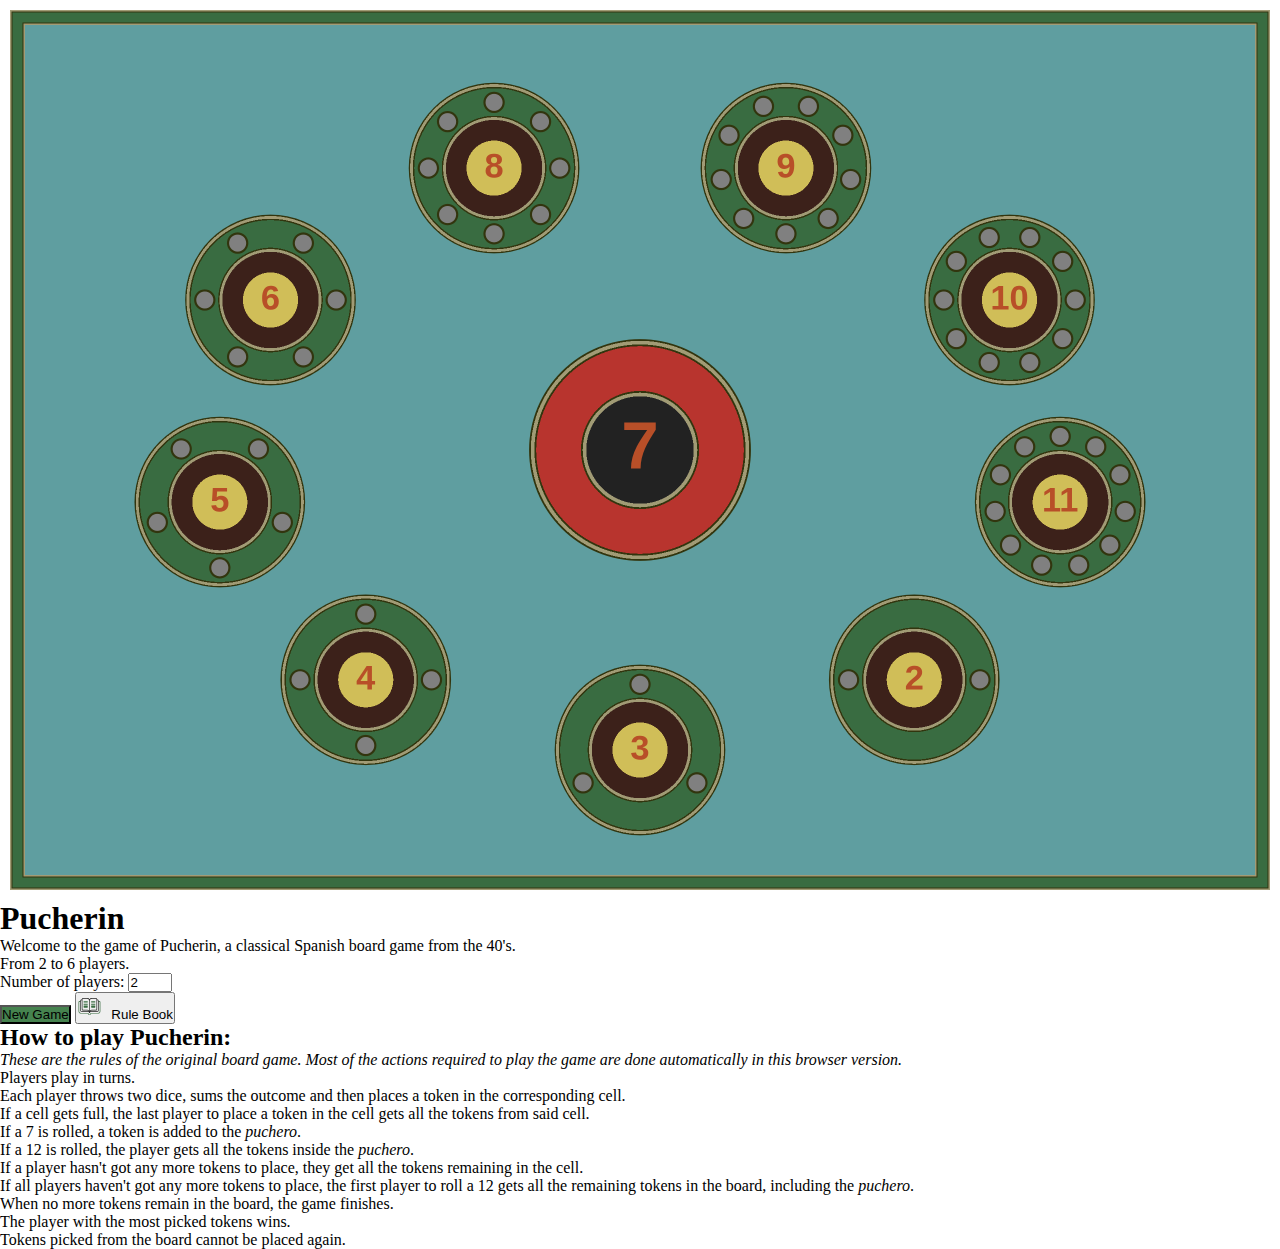
<file: docs/index.html>
<!DOCTYPE html>
<html lang="es">
<head>
  <meta charset="UTF-8">
  <meta http-equiv="X-UA-Compatible"
        content="IE=edge">
  <meta name="viewport"
        content="width=device-width, initial-scale=1.0">
  <title>Pucherin</title>

  <link href="https://cdn.jsdelivr.net/npm/bootstrap@5.2.3/dist/css/bootstrap.min.css"
        rel="stylesheet"
        integrity="sha384-rbsA2VBKQhggwzxH7pPCaAqO46MgnOM80zW1RWuH61DGLwZJEdK2Kadq2F9CUG65"
        crossorigin="anonymous">
  <script src="https://cdn.jsdelivr.net/npm/bootstrap@5.2.3/dist/js/bootstrap.bundle.min.js"
          integrity="sha384-kenU1KFdBIe4zVF0s0G1M5b4hcpxyD9F7jL+jjXkk+Q2h455rYXK/7HAuoJl+0I4"
          crossorigin="anonymous"></script>

  <link rel="stylesheet"
        href="style.css">
</head>

<body>

  <main class="container-fluid">
    <div class="row">
      <aside id="board"
             class="col-lg-8 col-12 d-flex">
        <canvas id="board_canvas"></canvas>
      </aside>

      <article id="console"
               class="col-lg-4 col-12 py-2">

        <section id="menu"> </section>
      </article>
    </div>
  </main>

  <script src="scripts/cell.js"></script>
  <script src="scripts/player.js"></script>
  <script src="scripts/game_controller.js"></script>
  <script src="scripts/board.js"></script>
  <script src="scripts/menu.js"></script>
  <script src="scripts/pucherin.js"></script>

</body>

</html>
</file>
<file: docs/style.css>
@import url('https://fonts.googleapis.com/css2?family=Merriweather');

* {
  padding: 0;
  margin: 0;
}

html,
body,
main {
  height: 100vh;
  max-height: 100vh;
  padding: 0;
  margin: 0;
}

.icon {
  height: 25px;
  padding-right: 6px;
}

.btn-success {
  background-color: #46834f;
}

.btn-success:hover {
  background-color: #50965b;
}

#board {
  max-height: 100vh;
  padding: 0 !important;
}

#console {
  overflow-x: hidden;
  overflow-y: scroll;
  max-height: 100vh;
}

#game_log {
  max-height: 35vh;
  height: fit-content;

  overflow-y: scroll;
  overflow-x: clip;

  padding: 5px 25px;
  background-color: rgb(252, 255, 255);
}

#game_log>* {
  font-family: monospace;
}

#game_log li {
  list-style: none;
}

#game_log li::before {
  content: '>';
  margin: 0 5px 0 -15px;
}

@media screen and (max-width:520px) {

  #console {
    overflow: hidden;
    max-height: max-content;
  }

}
</file>
